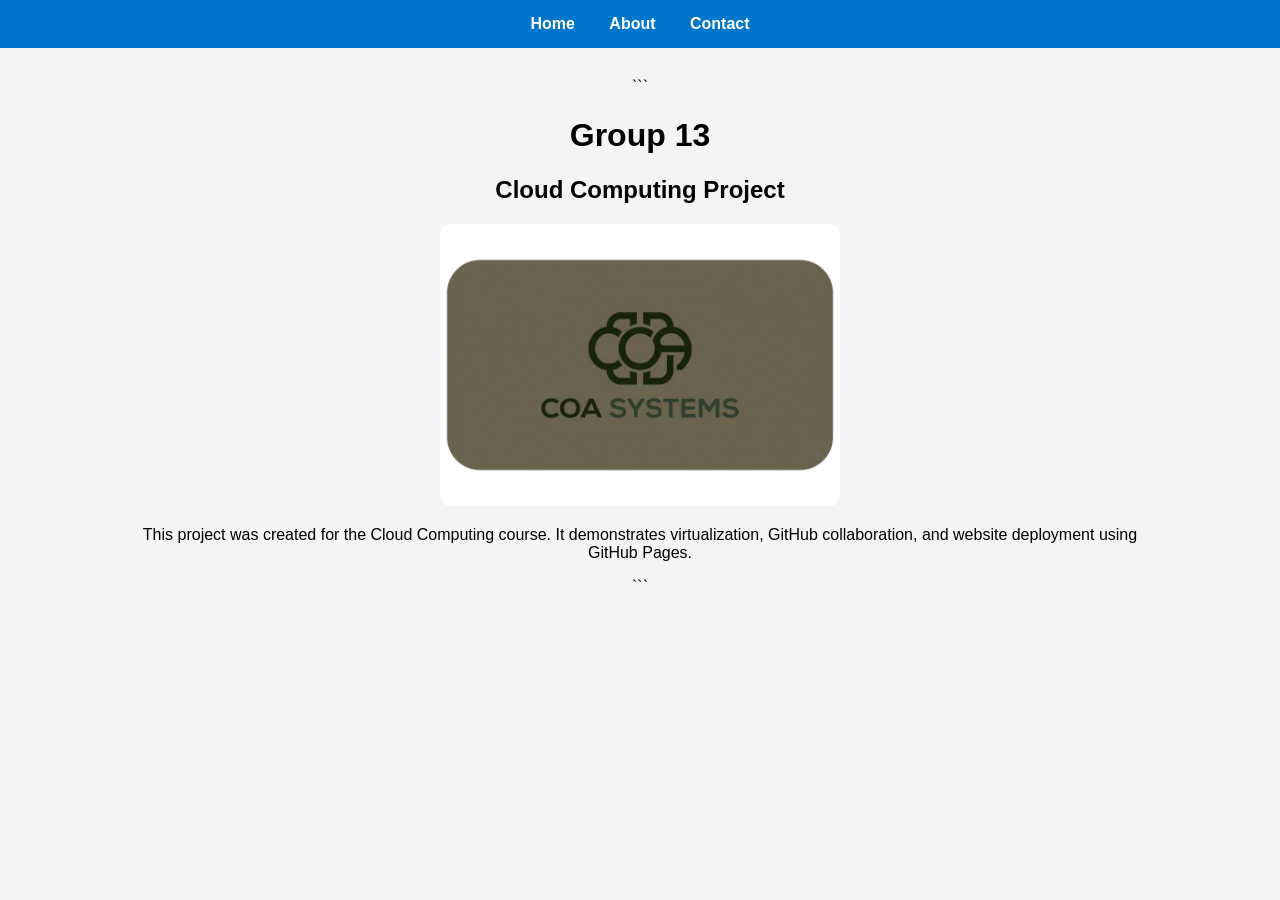
<file: index.html>
<!DOCTYPE html>

<html lang="en">
<head>
    <meta charset="UTF-8">
    <meta name="viewport" content="width=device-width, initial-scale=1.0">
    <title>Group 13 - Cloud Computing</title>
    <link rel="stylesheet" href="style.css">
</head>
<body>

<nav>
    <a href="index.html">Home</a>
    <a href="about.html">About</a>
    <a href="contact.html">Contact</a>
</nav>

<div class="container">

```
<h1>Group 13</h1>

<h2>Cloud Computing Project</h2>

<img src="images/cloud.jpg" alt="Cloud Computing Image">

<p>
    This project was created for the Cloud Computing course.
    It demonstrates virtualization, GitHub collaboration,
    and website deployment using GitHub Pages.
</p>
```

</div>

<script src="script.js"></script>

</body>
</html>
</file>
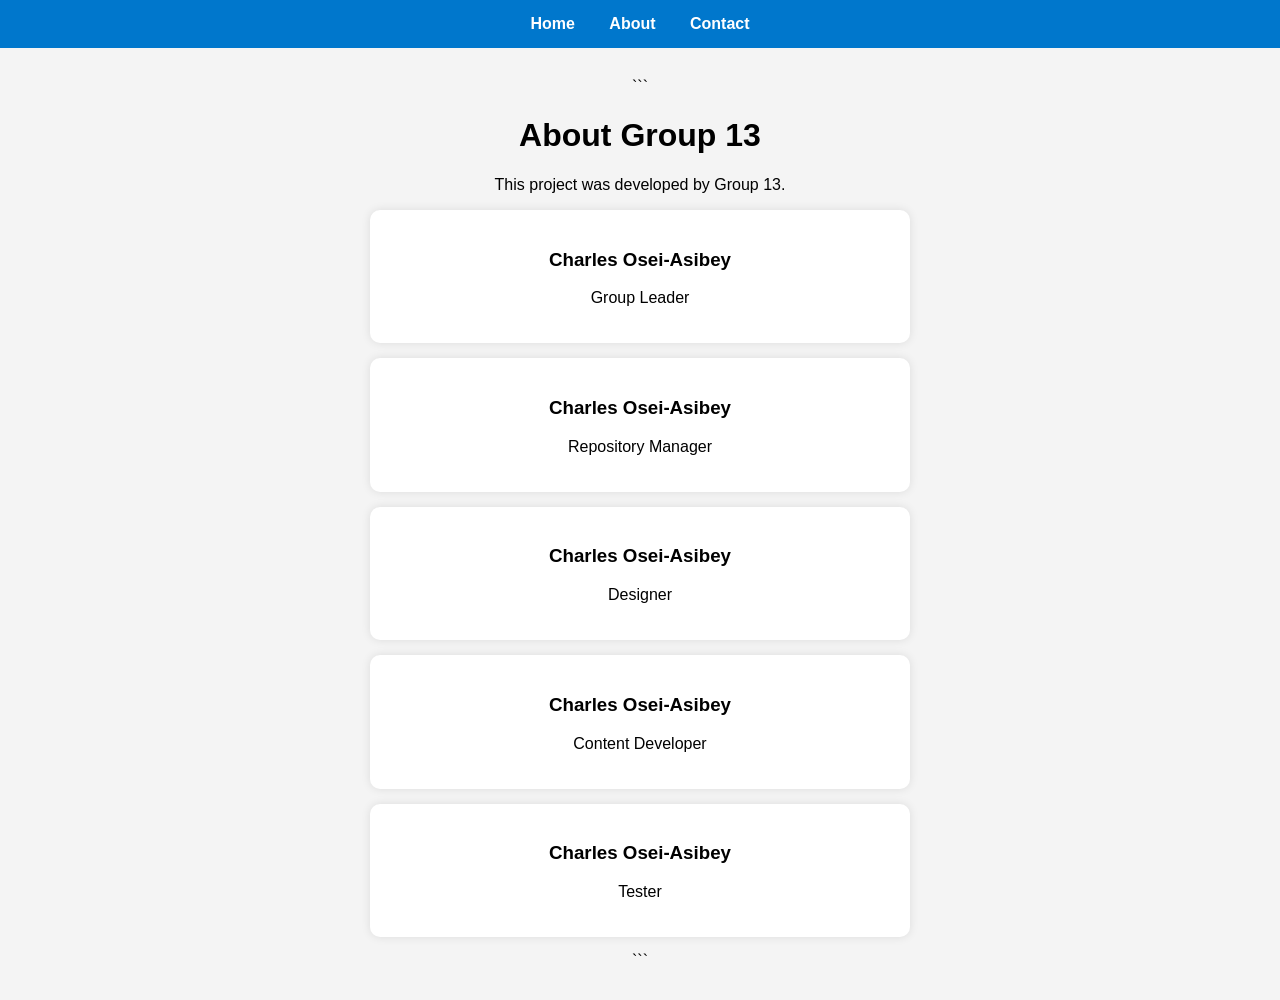
<file: about.html>
<!DOCTYPE html>

<html lang="en">
<head>
    <meta charset="UTF-8">
    <meta name="viewport" content="width=device-width, initial-scale=1.0">
    <title>About - Group 13</title>
    <link rel="stylesheet" href="style.css">
</head>
<body>

<nav>
    <a href="index.html">Home</a>
    <a href="about.html">About</a>
    <a href="contact.html">Contact</a>
</nav>

<div class="container">

```
<h1>About Group 13</h1>

<p>This project was developed by Group 13.</p>

<div class="card">
    <h3>Charles Osei-Asibey</h3>
    <p>Group Leader</p>
</div>

<div class="card">
    <h3>Charles Osei-Asibey</h3>
    <p>Repository Manager</p>
</div>

<div class="card">
    <h3>Charles Osei-Asibey</h3>
    <p>Designer</p>
</div>

<div class="card">
    <h3>Charles Osei-Asibey</h3>
    <p>Content Developer</p>
</div>

<div class="card">
    <h3>Charles Osei-Asibey</h3>
    <p>Tester</p>
</div>
```

</div>

<script src="script.js"></script>

</body>
</html>
</file>
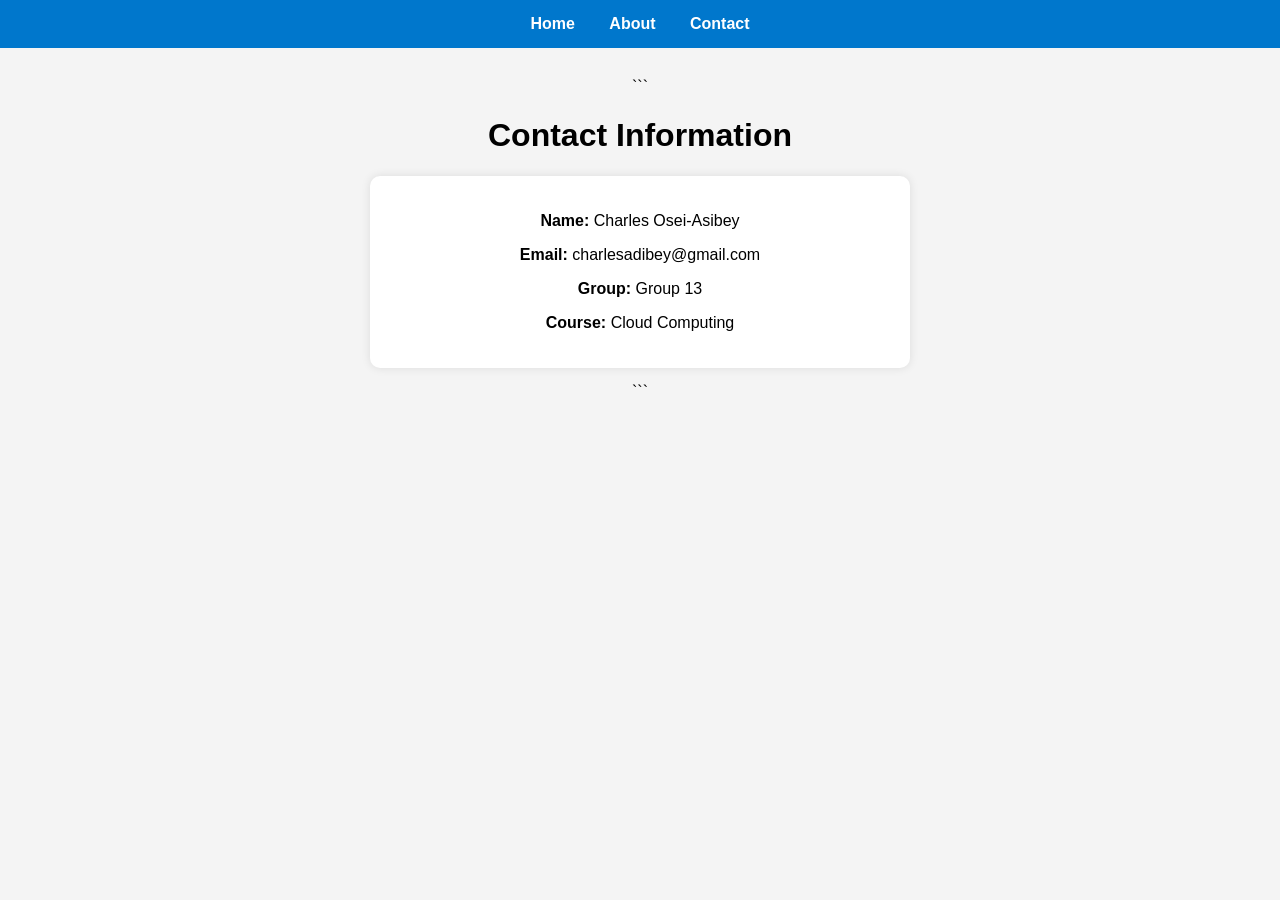
<file: contact.html>
<!DOCTYPE html>

<html lang="en">
<head>
    <meta charset="UTF-8">
    <meta name="viewport" content="width=device-width, initial-scale=1.0">
    <title>Contact - Group 13</title>
    <link rel="stylesheet" href="style.css">
</head>
<body>

<nav>
    <a href="index.html">Home</a>
    <a href="about.html">About</a>
    <a href="contact.html">Contact</a>
</nav>

<div class="container">

```
<h1>Contact Information</h1>

<div class="card">
    <p><strong>Name:</strong> Charles Osei-Asibey</p>
    <p><strong>Email:</strong> charlesadibey@gmail.com</p>
    <p><strong>Group:</strong> Group 13</p>
    <p><strong>Course:</strong> Cloud Computing</p>
</div>
```

</div>

<script src="script.js"></script>

</body>
</html>
</file>
<file: style.css>
body{
font-family: Arial, sans-serif;
margin: 0;
background-color: #f4f4f4;
}

nav{
background-color: #0077cc;
padding: 15px;
text-align: center;
}

nav a{
color: white;
text-decoration: none;
margin: 0 15px;
font-weight: bold;
}

nav a:hover{
text-decoration: underline;
}

.container{
width: 80%;
margin: auto;
text-align: center;
padding: 30px;
}

img{
width: 400px;
max-width: 100%;
border-radius: 10px;
}

.card{
background: white;
padding: 20px;
margin: 15px auto;
border-radius: 10px;
box-shadow: 0 0 10px rgba(0,0,0,0.1);
max-width: 500px;
}
</file>
